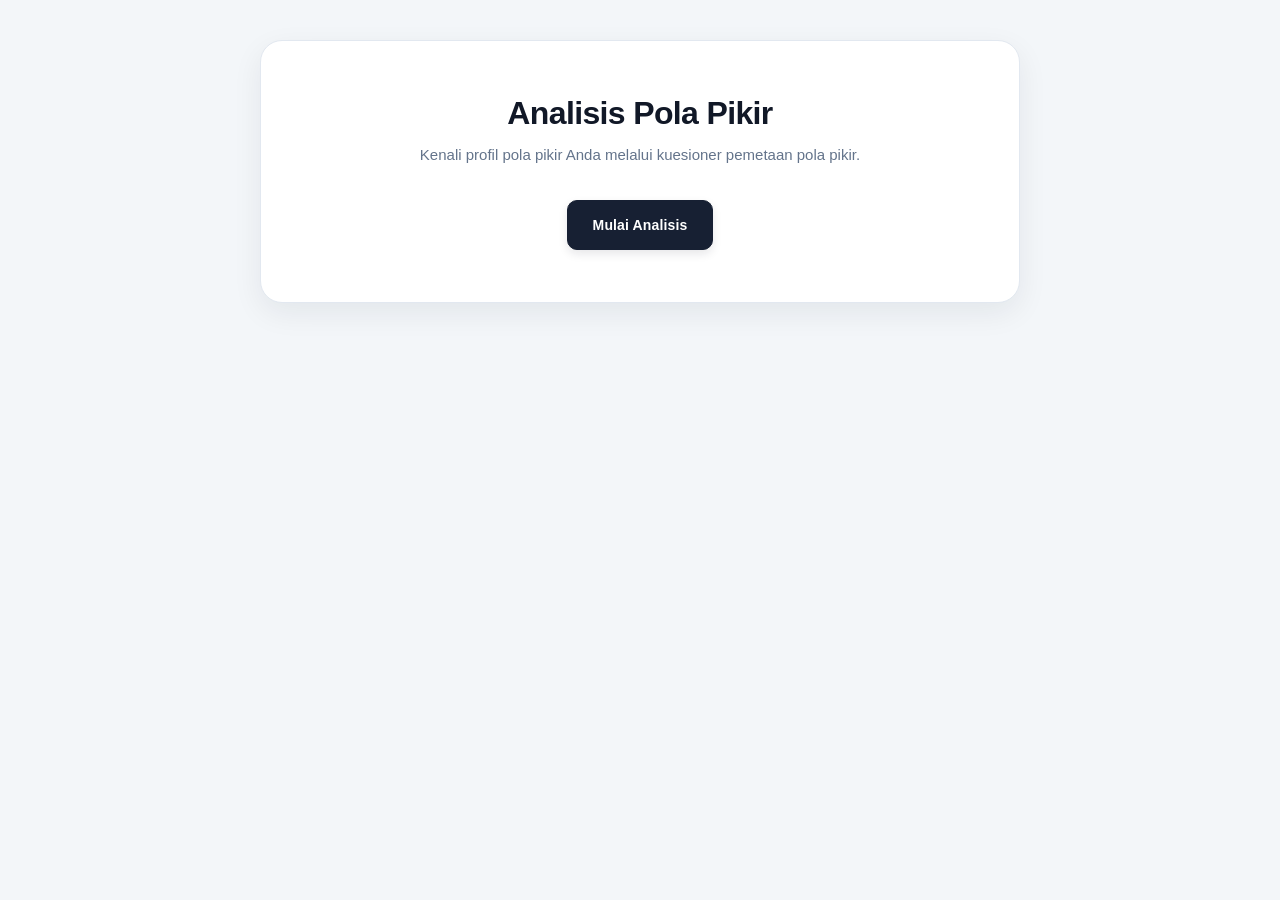
<file: index.html>
<!DOCTYPE html>
<html lang="id">

<head>

    <meta charset="UTF-8">

    <meta
        name="viewport"
        content="width=device-width, initial-scale=1.0"
    >

    <meta
        name="description"
        content="Kuesioner dan analisis profil pola pikir."
    >

    <meta
        name="theme-color"
        content="#f4f7fb"
    >

    <title>
        Analisis Pola Pikir
    </title>


    <!-- =====================================================
         CSS
    ====================================================== -->

    <link
        rel="stylesheet"
        href="style.css?v=4"
    >

</head>


<body>


<main class="container">


    <!-- =====================================================
         1. HALAMAN AWAL
    ====================================================== -->

    <section
        id="halamanAwal"
        class="page"
    >

        <div class="page-header">

            <h1>
                Analisis Pola Pikir
            </h1>

            <p>
                Kenali profil pola pikir Anda melalui
                kuesioner pemetaan pola pikir.
            </p>

        </div>


        <button
            id="mulaiBtn"
            type="button"
            class="primary-btn"
        >
            Mulai Analisis
        </button>

    </section>



    <!-- =====================================================
         2. DATA RESPONDEN
    ====================================================== -->

    <section
        id="formResponden"
        class="page hidden"
    >

        <div class="page-header">

            <h1>
                Data Responden
            </h1>

            <p>
                Silakan isi data diri sebelum memulai
                kuesioner.
            </p>

        </div>


        <form
            id="dataForm"
            novalidate
        >


            <!-- NAMA -->

            <div class="form-group">

                <label for="nama">
                    Nama Lengkap
                </label>

                <input
                    type="text"
                    id="nama"
                    name="nama"
                    placeholder="Masukkan nama lengkap"
                    autocomplete="name"
                    required
                >

            </div>



            <!-- UNIT KERJA -->

            <div class="form-group">

                <label for="unitKerja">
                    Unit Kerja
                </label>

                <input
                    type="text"
                    id="unitKerja"
                    name="unitKerja"
                    placeholder="Masukkan unit kerja"
                    required
                >

            </div>



            <!-- EMAIL -->

            <div class="form-group">

                <label for="email">
                    Email
                </label>

                <input
                    type="email"
                    id="email"
                    name="email"
                    placeholder="Masukkan alamat email"
                    autocomplete="email"
                    required
                >

            </div>



            <!-- BUTTON -->

            <button
                type="submit"
                class="primary-btn"
            >
                Lanjut ke Kuesioner
            </button>

        </form>

    </section>



    <!-- =====================================================
         3. KUESIONER
    ====================================================== -->

    <section
        id="halamanKuesioner"
        class="page hidden"
    >

        <div class="page-header">

            <h1>
                Kuesioner Pola Pikir
            </h1>

            <p>
                Bacalah setiap pernyataan dengan seksama.
                Pilih jawaban yang paling sesuai dengan
                pendapat Anda.
            </p>

        </div>


        <!-- =================================================
             DAFTAR SOAL
             
             Soal dibuat otomatis oleh script.js
        ================================================== -->

        <div
            id="daftarSoal"
            class="question-list"
        ></div>



        <!-- =================================================
             SUBMIT KUESIONER
        ================================================== -->

        <button
            id="submitKuesioner"
            type="button"
            class="primary-btn"
        >
            Lihat Hasil
        </button>

    </section>



    <!-- =====================================================
         4. HASIL ANALISIS
    ====================================================== -->

    <section
        id="halamanHasil"
        class="page hidden"
    >


        <!-- =================================================
             HEADER HASIL
        ================================================== -->

        <div
            class="page-header result-header"
        >

            <h1>
                Hasil Analisis
            </h1>

            <p>
                Berikut adalah hasil pemetaan profil
                pola pikir Anda.
            </p>

        </div>



        <!-- =================================================
             SAPAAN RESPONDEN
        ================================================== -->

        <div class="result-greeting">

            <p>

                Terima kasih,

                <strong id="namaHasil">
                    -
                </strong>.

            </p>

            <span>
                Hasil kuesioner Anda telah berhasil
                dianalisis.
            </span>

        </div>



        <!-- =================================================
             HASIL UTAMA
        ================================================== -->

        <div class="result-main-card">

            <div class="result-label">
                PROFIL POLA PIKIR
            </div>


            <div
                id="kategoriHasil"
                class="result-category"
            >
                -
            </div>


            <div class="result-total-label">
                Grand Total
            </div>


            <div
                id="totalHasil"
                class="result-total"
            >
                0
            </div>


            <div class="result-score-info">
                dari maksimum 60
            </div>

        </div>



        <!-- =================================================
             RINGKASAN HASIL
        ================================================== -->

        <div class="result-info-card">

            <h3>
                Ringkasan Hasil
            </h3>

            <p id="ringkasanHasil">
                -
            </p>

        </div>



        <!-- =================================================
             INTERPRETASI
        ================================================== -->

        <div class="result-info-card">

            <h3>
                Interpretasi
            </h3>

            <p id="deskripsiHasil">
                -
            </p>

        </div>



        <!-- =================================================
             RENTANG KATEGORI
        ================================================== -->

        <div class="result-info-card">

            <h3>
                Rentang Kategori
            </h3>


            <div class="kategori-list">


                <!-- F -->

                <div class="kategori-item">

                    <strong>
                        F
                    </strong>

                    <span>
                        0–20
                    </span>

                </div>



                <!-- FG -->

                <div class="kategori-item">

                    <strong>
                        FG
                    </strong>

                    <span>
                        21–33
                    </span>

                </div>



                <!-- GF -->

                <div class="kategori-item">

                    <strong>
                        GF
                    </strong>

                    <span>
                        34–44
                    </span>

                </div>



                <!-- G -->

                <div class="kategori-item">

                    <strong>
                        G
                    </strong>

                    <span>
                        45–60
                    </span>

                </div>

            </div>

        </div>



        <!-- =================================================
             CATATAN
        ================================================== -->

        <div class="result-note">

            <strong>
                Catatan
            </strong>

            <p>
                Hasil ini merupakan pemetaan berdasarkan
                jawaban yang diberikan pada kuesioner.
                Profil yang ditampilkan merupakan gambaran
                kecenderungan pola pikir berdasarkan skor
                yang diperoleh dan bukan merupakan diagnosis
                atau penilaian mutlak terhadap individu.
            </p>

        </div>



        <!-- =================================================
             SELESAI
        ================================================== -->

        <button
            id="selesaiBtn"
            type="button"
            class="primary-btn"
        >
            Selesai
        </button>

    </section>


</main>



<!-- =====================================================
     JAVASCRIPT
     
     v=4 digunakan untuk memaksa browser mengambil
     script.js terbaru dari GitHub Pages.
====================================================== -->

<script
    src="script.js?v=4"
    defer
></script>


</body>

</html>
</file>
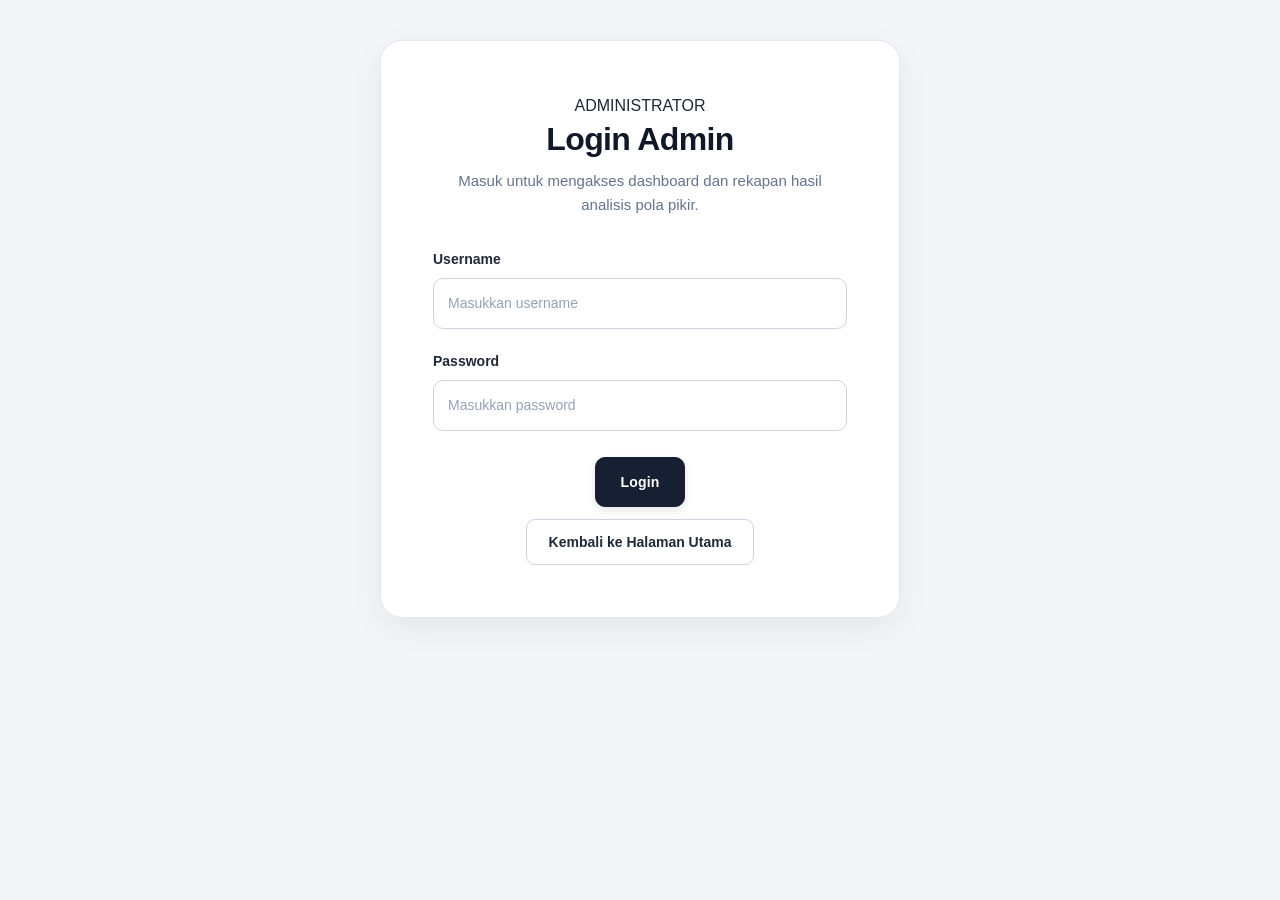
<file: admin.html>
<!DOCTYPE html>
<html lang="id">

<head>

    <!-- =====================================================
         META
    ====================================================== -->

    <meta charset="UTF-8">

    <meta
        name="viewport"
        content="width=device-width, initial-scale=1.0"
    >

    <meta
        name="description"
        content="Login administrator Analisis Pola Pikir."
    >

    <meta
        name="theme-color"
        content="#0f172a"
    >


    <!-- =====================================================
         TITLE
    ====================================================== -->

    <title>
        Login Admin - Analisis Pola Pikir
    </title>


    <!-- =====================================================
         CSS
    ====================================================== -->

    <link
        rel="stylesheet"
        href="style.css"
    >

</head>


<body>


<main class="container admin-container">


    <!-- =====================================================
         LOGIN PAGE
    ===================================================== -->

    <section class="page admin-login-page">


        <!-- =================================================
             HEADER
        ================================================== -->

        <div class="page-header">

            <span class="admin-label">
                ADMINISTRATOR
            </span>

            <h1>
                Login Admin
            </h1>

            <p>
                Masuk untuk mengakses dashboard dan
                rekapan hasil analisis pola pikir.
            </p>

        </div>



        <!-- =================================================
             FORM LOGIN
        ================================================== -->

        <form
            id="loginForm"
            autocomplete="on"
        >


            <!-- USERNAME -->

            <div class="form-group">

                <label for="username">
                    Username
                </label>

                <input
                    type="text"
                    id="username"
                    name="username"
                    placeholder="Masukkan username"
                    autocomplete="username"
                    required
                >

            </div>



            <!-- PASSWORD -->

            <div class="form-group">

                <label for="password">
                    Password
                </label>

                <input
                    type="password"
                    id="password"
                    name="password"
                    placeholder="Masukkan password"
                    autocomplete="current-password"
                    required
                >

            </div>



            <!-- =================================================
                 PESAN ERROR
            ================================================== -->

            <p
                id="loginError"
                class="login-error hidden"
                role="alert"
                aria-live="polite"
            >
                Username atau password salah.
            </p>



            <!-- =================================================
                 LOGIN BUTTON
            ================================================== -->

            <button
                type="submit"
                class="primary-btn"
            >
                Login
            </button>


        </form>



        <!-- =================================================
             KEMBALI
        ================================================== -->

        <button
            id="kembaliBtn"
            type="button"
            class="secondary-btn"
        >
            Kembali ke Halaman Utama
        </button>


    </section>


</main>



<!-- =====================================================
     JAVASCRIPT
====================================================== -->

<script
    src="admin.js"
></script>


</body>

</html>
</file>
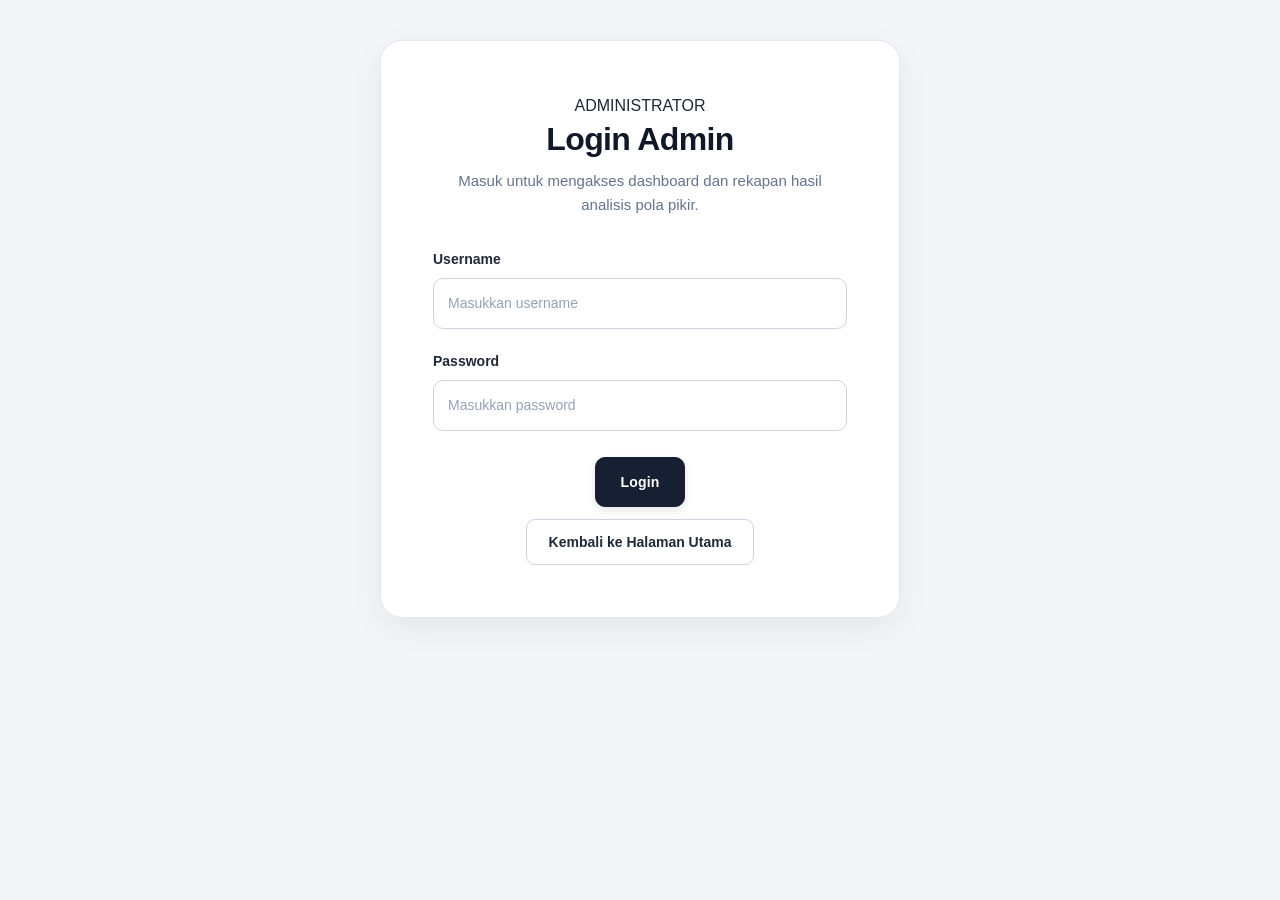
<file: rekapan.html>
<!DOCTYPE html>
<html lang="id">

<head>

    <meta charset="UTF-8">

    <meta
        name="viewport"
        content="width=device-width, initial-scale=1.0"
    >

    <meta
        name="description"
        content="Dashboard admin untuk melihat dan mengelola rekapan hasil analisis pola pikir."
    >

    <meta
        name="robots"
        content="noindex, nofollow"
    >

    <title>
        Rekapan Hasil Analisis
    </title>


    <link
        rel="stylesheet"
        href="style.css?v=3"
    >

</head>


<body>


<main class="rekapan-container">


    <!-- =====================================================
         HEADER DASHBOARD
    ====================================================== -->

    <header class="rekapan-header">

        <div class="page-header">

            <span class="admin-badge">
                ADMIN DASHBOARD
            </span>

            <h1>
                Rekapan Hasil Analisis
            </h1>

            <p>
                Kelola dan pantau hasil analisis pola pikir
                seluruh responden.
            </p>

        </div>

    </header>



    <!-- =====================================================
         STATUS KONEKSI API
    ====================================================== -->

    <section
        id="statusData"
        class="status-data"
        aria-live="polite"
    >

        <span
            id="statusIndicator"
            class="status-indicator"
        ></span>

        <span id="statusText">
            Menghubungkan ke server...
        </span>

    </section>



    <!-- =====================================================
         TOTAL RESPONDEN
    ====================================================== -->

    <section class="total-responden-card">

        <div class="total-info">

            <span class="card-label">
                Total Responden
            </span>

            <h2 id="jumlahResponden">
                0
            </h2>

            <p>
                Jumlah seluruh responden yang
                telah mengisi kuesioner.
            </p>

        </div>


        <div class="total-icon">
            👥
        </div>

    </section>



    <!-- =====================================================
         RINGKASAN PROFIL
    ====================================================== -->

    <section class="ringkasan-section">

        <div class="section-heading">

            <div>

                <h2>
                    Ringkasan Profil
                </h2>

                <p>
                    Distribusi responden berdasarkan
                    profil pola pikir.
                </p>

            </div>

        </div>


        <div class="profil-grid">


            <!-- F -->

            <article class="profil-summary-card">

                <span class="profil-code">
                    F
                </span>

                <div>

                    <strong id="jumlahF">
                        0
                    </strong>

                    <small>
                        responden
                    </small>

                </div>

                <p>
                    Fixed Mindset
                </p>

            </article>



            <!-- FG -->

            <article class="profil-summary-card">

                <span class="profil-code">
                    FG
                </span>

                <div>

                    <strong id="jumlahFG">
                        0
                    </strong>

                    <small>
                        responden
                    </small>

                </div>

                <p>
                    Fixed-Growth Mindset
                </p>

            </article>



            <!-- GF -->

            <article class="profil-summary-card">

                <span class="profil-code">
                    GF
                </span>

                <div>

                    <strong id="jumlahGF">
                        0
                    </strong>

                    <small>
                        responden
                    </small>

                </div>

                <p>
                    Growth-Fixed Mindset
                </p>

            </article>



            <!-- G -->

            <article class="profil-summary-card">

                <span class="profil-code">
                    G
                </span>

                <div>

                    <strong id="jumlahG">
                        0
                    </strong>

                    <small>
                        responden
                    </small>

                </div>

                <p>
                    Growth Mindset
                </p>

            </article>


        </div>

    </section>



    <!-- =====================================================
         DISTRIBUSI PROFIL
    ====================================================== -->

    <section class="diagram-section">

        <div class="section-heading">

            <h2>
                Distribusi Profil Pola Pikir
            </h2>

            <p>
                Persentase responden berdasarkan
                hasil pemetaan profil.
            </p>

        </div>


        <div class="diagram-container">


            <!-- DONUT CHART -->

            <div class="donut-wrapper">

                <div
                    id="pieChart"
                    class="pie-chart"
                    aria-label="Diagram distribusi profil"
                >

                    <div class="pie-center">

                        <strong id="pieTotal">
                            0
                        </strong>

                        <span>
                            Responden
                        </span>

                    </div>

                </div>

            </div>



            <!-- LEGEND -->

            <div class="diagram-legend">


                <div class="legend-item">

                    <span
                        class="legend-color legend-f"
                    ></span>

                    <div>

                        <strong>
                            F
                        </strong>

                        <p id="detailF">
                            0 responden · 0.0%
                        </p>

                    </div>

                </div>



                <div class="legend-item">

                    <span
                        class="legend-color legend-fg"
                    ></span>

                    <div>

                        <strong>
                            FG
                        </strong>

                        <p id="detailFG">
                            0 responden · 0.0%
                        </p>

                    </div>

                </div>



                <div class="legend-item">

                    <span
                        class="legend-color legend-gf"
                    ></span>

                    <div>

                        <strong>
                            GF
                        </strong>

                        <p id="detailGF">
                            0 responden · 0.0%
                        </p>

                    </div>

                </div>



                <div class="legend-item">

                    <span
                        class="legend-color legend-g"
                    ></span>

                    <div>

                        <strong>
                            G
                        </strong>

                        <p id="detailG">
                            0 responden · 0.0%
                        </p>

                    </div>

                </div>


            </div>

        </div>

    </section>



    <!-- =====================================================
         INTERPRETASI PROFIL
    ====================================================== -->

    <section class="interpretasi-section">

        <div class="section-heading">

            <h2>
                Interpretasi Profil
            </h2>

            <p>
                Gambaran umum karakteristik
                masing-masing kategori.
            </p>

        </div>


        <div class="interpretasi-grid">


            <!-- F -->

            <article class="interpretasi-card">

                <span class="interpretasi-badge">
                    F
                </span>

                <h3>
                    Fixed Mindset
                </h3>

                <p>
                    Cenderung melihat kemampuan sebagai
                    sesuatu yang relatif tetap. Tantangan
                    atau kegagalan dapat lebih mudah
                    dipandang sebagai cerminan
                    keterbatasan kemampuan.
                </p>

            </article>



            <!-- FG -->

            <article class="interpretasi-card">

                <span class="interpretasi-badge">
                    FG
                </span>

                <h3>
                    Fixed-Growth Mindset
                </h3>

                <p>
                    Menunjukkan perpaduan kecenderungan
                    pola pikir tetap dan bertumbuh. Pada
                    situasi tertentu dapat melihat
                    kemampuan sebagai sesuatu yang dapat
                    berkembang, namun pada situasi lain
                    masih terdapat kecenderungan melihat
                    kemampuan sebagai sesuatu yang relatif
                    tetap.
                </p>

            </article>



            <!-- GF -->

            <article class="interpretasi-card">

                <span class="interpretasi-badge">
                    GF
                </span>

                <h3>
                    Growth-Fixed Mindset
                </h3>

                <p>
                    Menunjukkan kecenderungan pola pikir
                    bertumbuh yang cukup kuat, tetapi masih
                    terdapat beberapa aspek pola pikir tetap.
                    Individu dapat terbuka terhadap proses
                    belajar dan pengembangan diri.
                </p>

            </article>



            <!-- G -->

            <article class="interpretasi-card">

                <span class="interpretasi-badge">
                    G
                </span>

                <h3>
                    Growth Mindset
                </h3>

                <p>
                    Cenderung melihat kemampuan sebagai
                    sesuatu yang dapat dikembangkan melalui
                    proses belajar, usaha, pengalaman,
                    strategi, dan keterbukaan terhadap
                    umpan balik.
                </p>

            </article>


        </div>

    </section>



    <!-- =====================================================
         FILTER RESPONDEN
    ====================================================== -->

    <section class="filter-section">

        <div class="filter-group">

            <label for="filterUnitKerja">
                Unit Kerja
            </label>

            <select id="filterUnitKerja">

                <option value="semua">
                    Semua Unit Kerja
                </option>

            </select>

        </div>



        <div class="filter-group">

            <label for="cariResponden">
                Cari Responden
            </label>

            <input
                type="search"
                id="cariResponden"
                placeholder="Cari nama atau email..."
                autocomplete="off"
            >

        </div>

    </section>



    <!-- =====================================================
         DATA RESPONDEN
    ====================================================== -->

    <section class="data-section">


        <!-- =================================================
             HEADER DATA + ACTION
        ================================================== -->

        <div class="data-header">

            <div class="data-header-info">

                <h2>
                    Data Responden
                </h2>

                <p>
                    Daftar hasil analisis
                    masing-masing responden.
                </p>

            </div>


            <div class="data-header-actions">

                <button
                    id="refreshBtn"
                    type="button"
                    class="secondary-btn"
                >
                    ↻ Refresh
                </button>


                <button
                    id="exportBtn"
                    type="button"
                    class="primary-btn"
                >
                    Export Data
                </button>

            </div>

        </div>



        <!-- =================================================
             LOADING
        ================================================== -->

        <div
            id="loadingData"
            class="loading-data"
        >

            <div class="loading-spinner"></div>

            <p>
                Memuat data responden...
            </p>

        </div>



        <!-- =================================================
             TABLE
        ================================================== -->

        <div class="table-wrapper">

            <table>

                <thead>

                    <tr>

                        <th>
                            No
                        </th>

                        <th>
                            Nama
                        </th>

                        <th>
                            Unit Kerja
                        </th>

                        <th>
                            Email
                        </th>

                        <th>
                            Grand Total
                        </th>

                        <th>
                            Profil
                        </th>

                        <th>
                            Tanggal
                        </th>

                        <th>
                            Aksi
                        </th>

                    </tr>

                </thead>


                <tbody id="tabelRekapan">

                    <!--
                        Data responden dibuat
                        secara otomatis oleh rekapan.js
                    -->

                </tbody>

            </table>

        </div>



        <!-- =================================================
             EMPTY STATE
        ================================================== -->

        <div
            id="tidakAdaData"
            class="tidak-ada-data hidden"
        >

            <div class="empty-icon">
                📋
            </div>

            <h3>
                Belum Ada Data
            </h3>

            <p>
                Belum ada responden yang
                mengisi kuesioner.
            </p>

        </div>


    </section>



    <!-- =====================================================
         ADMIN ACTION
    ====================================================== -->

    <div class="admin-actions">

        <button
            id="kembaliBtn"
            type="button"
            class="kembali-btn"
        >
            Kembali ke Halaman Utama
        </button>


        <button
            id="logoutBtn"
            type="button"
            class="logout-btn"
        >
            Logout Admin
        </button>

    </div>


</main>



<!-- =====================================================
     MODAL DETAIL RESPONDEN
====================================================== -->

<div
    id="modalDetail"
    class="modal-detail hidden"
    role="dialog"
    aria-modal="true"
    aria-labelledby="modalDetailTitle"
>


    <!-- OVERLAY -->

    <div
        class="modal-overlay"
        id="modalOverlay"
    ></div>



    <!-- CONTENT -->

    <div class="modal-content">


        <!-- =================================================
             HEADER MODAL
        ================================================== -->

        <div class="modal-header">

            <div>

                <span class="modal-label">
                    DETAIL RESPONDEN
                </span>

                <h2 id="modalDetailTitle">
                    Detail Hasil Responden
                </h2>

                <p>
                    Informasi identitas, hasil analisis,
                    interpretasi, dan jawaban kuesioner.
                </p>

            </div>


            <button
                id="tutupModalBtn"
                type="button"
                class="tutup-modal"
                aria-label="Tutup detail"
            >
                ×
            </button>

        </div>



        <!-- =================================================
             IDENTITAS
        ================================================== -->

        <section class="detail-identitas">


            <div class="detail-item">

                <span>
                    Nama
                </span>

                <strong id="detailNama">
                    -
                </strong>

            </div>



            <div class="detail-item">

                <span>
                    Unit Kerja
                </span>

                <strong id="detailUnitKerja">
                    -
                </strong>

            </div>



            <div class="detail-item">

                <span>
                    Email
                </span>

                <strong id="detailEmail">
                    -
                </strong>

            </div>



            <div class="detail-item">

                <span>
                    Profil
                </span>

                <strong id="detailKategori">
                    -
                </strong>

            </div>



            <div class="detail-item">

                <span>
                    Grand Total
                </span>

                <strong id="detailTotal">
                    -
                </strong>

            </div>



            <div class="detail-item">

                <span>
                    Tanggal
                </span>

                <strong id="detailTanggal">
                    -
                </strong>

            </div>


        </section>



        <!-- =================================================
             INTERPRETASI
        ================================================== -->

        <section
            id="detailInterpretasi"
            class="detail-interpretasi"
        >

            <!--
                Isi interpretasi dibuat
                otomatis oleh rekapan.js
            -->

        </section>



        <!-- =================================================
             DETAIL JAWABAN
        ================================================== -->

        <section class="detail-jawaban-section">

            <div class="detail-section-heading">

                <h3>
                    Detail Jawaban
                </h3>

                <p>
                    Jawaban responden pada setiap
                    pernyataan kuesioner.
                </p>

            </div>


            <div id="detailJawaban">

                <!--
                    Jawaban dibuat
                    otomatis oleh rekapan.js
                -->

            </div>

        </section>



        <!-- =================================================
             TUTUP MODAL
        ================================================== -->

        <button
            id="tutupModalBtnBottom"
            type="button"
            class="tutup-modal-bottom"
        >
            Tutup
        </button>


    </div>

</div>



<!-- =====================================================
     JAVASCRIPT
====================================================== -->

<script
    src="rekapan.js?v=3"
    defer
></script>


</body>

</html>
</file>
<file: style.css>
/* =========================================================
   ANALISIS POLA PIKIR
   STYLE.CSS — FINAL PROFESSIONAL
========================================================= */


/* =========================================================
   1. RESET & VARIABLES
========================================================= */

* {
    margin: 0;
    padding: 0;
    box-sizing: border-box;
}


:root {

    --bg:
        #f3f6f9;

    --surface:
        #f8fafc;

    --white:
        #ffffff;

    --primary:
        #172033;

    --primary-hover:
        #0f172a;

    --accent:
        #315f9f;

    --accent-soft:
        #eef4fb;

    --text:
        #1f2937;

    --text-dark:
        #111827;

    --text-muted:
        #64748b;

    --text-light:
        #94a3b8;

    --border:
        #e2e8f0;

    --border-dark:
        #cbd5e1;

    --success:
        #356d58;

    --danger:
        #a33a3a;

    --radius-sm:
        8px;

    --radius-md:
        12px;

    --radius-lg:
        16px;

    --radius-xl:
        22px;

    --shadow-sm:
        0 2px 8px rgba(15, 23, 42, 0.04);

    --shadow:
        0 10px 30px rgba(15, 23, 42, 0.07);

    --shadow-lg:
        0 20px 50px rgba(15, 23, 42, 0.13);

}


/* =========================================================
   2. GLOBAL
========================================================= */

html {
    scroll-behavior: smooth;
}


body {

    min-height: 100vh;

    padding:
        40px 20px;

    background:
        var(--bg);

    color:
        var(--text);

    font-family:
        Inter,
        "Segoe UI",
        Arial,
        Helvetica,
        sans-serif;

    line-height:
        1.6;

}


h1,
h2,
h3 {

    color:
        var(--text-dark);

    letter-spacing:
        -0.02em;

}


h1 {

    font-size:
        32px;

    line-height:
        1.25;

    margin-bottom:
        12px;

}


h2 {

    font-size:
        21px;

    line-height:
        1.35;

}


h3 {

    font-size:
        17px;

    line-height:
        1.4;

}


p {

    color:
        var(--text-muted);

    line-height:
        1.65;

}


button,
input,
select {

    font:
        inherit;

}


button {

    cursor:
        pointer;

}


.hidden {

    display:
        none !important;

}


/* =========================================================
   3. FOCUS
========================================================= */

button:focus-visible,
input:focus-visible,
select:focus-visible {

    outline:
        3px solid rgba(49, 95, 159, 0.18);

    outline-offset:
        2px;

}


/* =========================================================
   4. RESPONDEN CONTAINER
========================================================= */

.container {

    width:
        100%;

    max-width:
        760px;

    margin:
        0 auto;

    padding:
        52px;

    background:
        var(--white);

    border:
        1px solid var(--border);

    border-radius:
        var(--radius-xl);

    box-shadow:
        var(--shadow);

}


/* =========================================================
   5. PAGE HEADER
========================================================= */

.page-header {

    margin-bottom:
        32px;

    text-align:
        center;

}


.page-header h1 {

    margin-bottom:
        10px;

}


.page-header p {

    max-width:
        560px;

    margin:
        0 auto;

    font-size:
        15px;

}


/* =========================================================
   6. PRIMARY BUTTON
========================================================= */

.primary-btn {

    display:
        block;

    margin:
        26px auto 0;

    padding:
        13px 25px;

    border:
        1px solid var(--primary);

    border-radius:
        10px;

    background:
        var(--primary);

    color:
        var(--white);

    font-size:
        14px;

    font-weight:
        600;

    letter-spacing:
        0.01em;

    box-shadow:
        0 4px 10px rgba(15, 23, 42, 0.10);

    transition:
        background 0.2s ease,
        transform 0.2s ease,
        box-shadow 0.2s ease;

}


.primary-btn:hover {

    background:
        var(--primary-hover);

    transform:
        translateY(-1px);

    box-shadow:
        0 7px 16px rgba(15, 23, 42, 0.14);

}


.primary-btn:active {

    transform:
        translateY(0);

}


/* =========================================================
   7. FORM
========================================================= */

.form-group {

    margin-bottom:
        21px;

    text-align:
        left;

}


.form-group label {

    display:
        block;

    margin-bottom:
        8px;

    color:
        var(--text);

    font-size:
        14px;

    font-weight:
        600;

}


.form-group input {

    width:
        100%;

    padding:
        13px 14px;

    border:
        1px solid var(--border-dark);

    border-radius:
        10px;

    background:
        var(--white);

    color:
        var(--text);

    font-size:
        14px;

    transition:
        border-color 0.2s ease,
        box-shadow 0.2s ease;

}


.form-group input::placeholder {

    color:
        var(--text-light);

}


.form-group input:focus {

    outline:
        none;

    border-color:
        var(--accent);

    box-shadow:
        0 0 0 3px rgba(49, 95, 159, 0.10);

}


/* =========================================================
   8. KUESIONER
========================================================= */

#daftarSoal {

    width:
        100%;

}


.soal-card {

    margin-bottom:
        18px;

    padding:
        24px;

    background:
        var(--surface);

    border:
        1px solid var(--border);

    border-radius:
        var(--radius-md);

    text-align:
        left;

    transition:
        border-color 0.2s ease,
        box-shadow 0.2s ease;

}


.soal-card:hover {

    border-color:
        #d5deea;

    box-shadow:
        var(--shadow-sm);

}


.nomor-soal {

    display:
        inline-flex;

    align-items:
        center;

    min-height:
        26px;

    margin-bottom:
        12px;

    padding:
        4px 10px;

    border-radius:
        7px;

    background:
        var(--accent-soft);

    color:
        var(--accent);

    font-size:
        12px;

    font-weight:
        700;

}


.teks-soal {

    margin-bottom:
        19px;

    color:
        var(--text);

    font-size:
        15px;

    line-height:
        1.7;

}


.pilihan {

    display:
        grid;

    gap:
        9px;

}


.pilihan-item {

    display:
        flex;

    align-items:
        center;

    width:
        100%;

    gap:
        11px;

    padding:
        12px 14px;

    background:
        var(--white);

    border:
        1px solid var(--border);

    border-radius:
        9px;

    color:
        var(--text);

    font-size:
        14px;

    cursor:
        pointer;

    transition:
        background 0.2s ease,
        border-color 0.2s ease,
        transform 0.15s ease;

}


.pilihan-item:hover {

    background:
        #f8fbff;

    border-color:
        #bfcde0;

}


.pilihan-item:has(input:checked) {

    background:
        var(--accent-soft);

    border-color:
        var(--accent);

}


.pilihan-item input {

    width:
        16px;

    height:
        16px;

    margin:
        0;

    accent-color:
        var(--accent);

    cursor:
        pointer;

}


.pilihan-item span {

    line-height:
        1.45;

}


#submitKuesioner {

    margin-top:
        28px;

}


/* =========================================================
   9. HASIL RESPONDEN
========================================================= */

.result-header {

    margin-bottom:
        25px;

}


.result-greeting {

    margin-bottom:
        20px;

    padding:
        17px 20px;

    background:
        var(--surface);

    border:
        1px solid var(--border);

    border-radius:
        var(--radius-md);

    text-align:
        left;

}


.result-greeting p {

    margin-bottom:
        3px;

    color:
        var(--text);

}


.result-greeting strong {

    color:
        var(--accent);

}


.result-greeting span {

    color:
        var(--text-muted);

    font-size:
        13px;

}


/* =========================================================
   10. HASIL UTAMA
========================================================= */

.result-main-card {

    padding:
        40px 25px;

    background:
        linear-gradient(
            145deg,
            #f8fafc,
            #eef3f8
        );

    border:
        1px solid var(--border);

    border-radius:
        var(--radius-lg);

    text-align:
        center;

}


.result-label {

    margin-bottom:
        15px;

    color:
        var(--text-muted);

    font-size:
        12px;

    font-weight:
        700;

    letter-spacing:
        1.8px;

}


.result-category {

    margin-bottom:
        18px;

    color:
        var(--primary);

    font-size:
        50px;

    font-weight:
        800;

    line-height:
        1.05;

}


.result-total-label {

    color:
        var(--text-muted);

    font-size:
        13px;

}


.result-total {

    color:
        var(--text-dark);

    font-size:
        34px;

    font-weight:
        750;

}


.result-score-info {

    margin-top:
        2px;

    color:
        var(--text-light);

    font-size:
        12px;

}


/* =========================================================
   11. RESULT INFO
========================================================= */

.result-info-card {

    margin-top:
        20px;

    padding:
        22px;

    background:
        var(--white);

    border:
        1px solid var(--border);

    border-radius:
        var(--radius-md);

    text-align:
        left;

}


.result-info-card h3 {

    margin-bottom:
        9px;

}


.result-info-card p {

    margin-bottom:
        0;

    font-size:
        14px;

}


/* =========================================================
   12. CATEGORY LIST
========================================================= */

.kategori-list {

    display:
        grid;

    grid-template-columns:
        repeat(4, 1fr);

    gap:
        10px;

    margin-top:
        16px;

}


.kategori-item {

    display:
        flex;

    flex-direction:
        column;

    align-items:
        center;

    justify-content:
        center;

    padding:
        12px;

    background:
        var(--surface);

    border:
        1px solid var(--border);

    border-radius:
        9px;

}


.kategori-item strong {

    color:
        var(--accent);

    font-size:
        15px;

}


.kategori-item span {

    margin-top:
        2px;

    color:
        var(--text-muted);

    font-size:
        12px;

}


/* =========================================================
   13. RESULT NOTE
========================================================= */

.result-note {

    margin-top:
        20px;

    padding:
        17px 20px;

    background:
        #f8fafc;

    border:
        1px solid var(--border);

    border-left:
        3px solid var(--accent);

    border-radius:
        var(--radius-md);

    text-align:
        left;

}


.result-note strong {

    display:
        block;

    margin-bottom:
        6px;

    color:
        var(--text);

    font-size:
        14px;

}


.result-note p {

    margin:
        0;

    color:
        var(--text-muted);

    font-size:
        13px;

}


#selesaiBtn {

    margin-top:
        26px;

}


/* =========================================================
   14. REKAPAN CONTAINER
========================================================= */

.rekapan-container {

    width:
        100%;

    max-width:
        1200px;

    margin:
        0 auto;

    padding:
        48px;

    background:
        var(--white);

    border:
        1px solid var(--border);

    border-radius:
        var(--radius-xl);

    box-shadow:
        var(--shadow);

}


.rekapan-header {

    margin-bottom:
        30px;

}


.rekapan-header h1 {

    margin-bottom:
        7px;

}


.rekapan-header p {

    margin-bottom:
        0;

}


/* =========================================================
   15. TOTAL RESPONDEN
========================================================= */

.total-responden-card {

    display:
        flex;

    align-items:
        center;

    justify-content:
        space-between;

    margin-bottom:
        54px;

    padding:
        24px 28px;

    background:
        linear-gradient(
            135deg,
            #f8fafc,
            #eef3f8
        );

    border:
        1px solid var(--border);

    border-radius:
        var(--radius-md);

}


.total-responden-card span {

    display:
        block;

    color:
        var(--text);

    font-size:
        14px;

    font-weight:
        600;

}


.total-responden-card p {

    margin-top:
        3px;

    margin-bottom:
        0;

    color:
        var(--text-light);

    font-size:
        12px;

}


.total-responden-card strong {

    color:
        var(--primary);

    font-size:
        34px;

    font-weight:
        800;

}


/* =========================================================
   16. SECTION HEADING
========================================================= */

.section-heading {

    margin-bottom:
        24px;

}


.section-heading h2 {

    margin-bottom:
        6px;

}


.section-heading p {

    margin-bottom:
        0;

    color:
        var(--text-muted);

    font-size:
        13px;

}


/* =========================================================
   17. RINGKASAN PROFIL
========================================================= */

.ringkasan-section {

    margin-bottom:
        64px;

}


.profil-grid {

    display:
        grid;

    grid-template-columns:
        repeat(4, 1fr);

    gap:
        15px;

}


.profil-summary-card {

    position:
        relative;

    padding:
        22px 18px;

    background:
        var(--white);

    border:
        1px solid var(--border);

    border-radius:
        var(--radius-md);

    text-align:
        center;

    box-shadow:
        var(--shadow-sm);

    transition:
        transform 0.2s ease,
        box-shadow 0.2s ease;

}


.profil-summary-card:hover {

    transform:
        translateY(-2px);

    box-shadow:
        var(--shadow);

}


.profil-summary-card span {

    display:
        block;

    margin-bottom:
        6px;

    color:
        var(--accent);

    font-size:
        14px;

    font-weight:
        700;

}


.profil-summary-card strong {

    display:
        block;

    margin-bottom:
        3px;

    color:
        var(--text-dark);

    font-size:
        30px;

    line-height:
        1.2;

}


.profil-summary-card small {

    color:
        var(--text-light);

    font-size:
        12px;

}


/* =========================================================
   18. DIAGRAM SECTION
========================================================= */

.diagram-section {

    margin-bottom:
        64px;

    padding:
        34px;

    background:
        var(--white);

    border:
        1px solid var(--border);

    border-radius:
        var(--radius-lg);

    box-shadow:
        var(--shadow-sm);

}


.diagram-container {

    display:
        flex;

    flex-direction:
        column;

    align-items:
        center;

    justify-content:
        center;

    width:
        100%;

    gap:
        30px;

}


/* =========================================================
   19. DONUT CHART
========================================================= */

.donut-wrapper {

    display:
        flex;

    align-items:
        center;

    justify-content:
        center;

    width:
        100%;

}


.pie-chart {

    position:
        relative;

    display:
        flex;

    align-items:
        center;

    justify-content:
        center;

    width:
        280px;

    height:
        280px;

    flex-shrink:
        0;

    border-radius:
        50%;

    background:
        conic-gradient(
            #315f9f 0deg,
            #315f9f 90deg,
            #5f7fa8 90deg,
            #5f7fa8 180deg,
            #8fa5bd 180deg,
            #8fa5bd 270deg,
            #1e293b 270deg,
            #1e293b 360deg
        );

    box-shadow:
        0 10px 25px rgba(15, 23, 42, 0.12);

}


.pie-chart::before {

    content:
        "";

    position:
        absolute;

    width:
        146px;

    height:
        146px;

    border-radius:
        50%;

    background:
        var(--white);

}


.pie-center {

    position:
        absolute;

    z-index:
        2;

    top:
        50%;

    left:
        50%;

    transform:
        translate(-50%, -50%);

    display:
        flex;

    flex-direction:
        column;

    align-items:
        center;

    justify-content:
        center;

    width:
        120px;

    height:
        120px;

    text-align:
        center;

}


.pie-center strong {

    color:
        var(--text-dark);

    font-size:
        32px;

    line-height:
        1;

}


.pie-center span {

    margin-top:
        7px;

    color:
        var(--text-light);

    font-size:
        12px;

}


/* =========================================================
   20. LEGEND
========================================================= */

.diagram-legend {

    display:
        grid;

    grid-template-columns:
        repeat(4, minmax(130px, 1fr));

    width:
        100%;

    max-width:
        760px;

    gap:
        12px;

}


.legend-item {

    display:
        flex;

    align-items:
        center;

    gap:
        10px;

    min-height:
        60px;

    padding:
        12px 14px;

    background:
        var(--surface);

    border:
        1px solid var(--border);

    border-radius:
        10px;

}


.legend-color {

    width:
        11px;

    height:
        11px;

    flex-shrink:
        0;

    border-radius:
        3px;

}


.legend-item strong {

    display:
        block;

    margin-bottom:
        1px;

    color:
        var(--text);

    font-size:
        13px;

}


.legend-item p {

    margin:
        0;

    color:
        var(--text-muted);

    font-size:
        11px;

}


.legend-f {
    background:
        #315f9f;
}


.legend-fg {
    background:
        #5f7fa8;
}


.legend-gf {
    background:
        #8fa5bd;
}


.legend-g {
    background:
        #1e293b;
}


/* =========================================================
   21. INTERPRETASI
========================================================= */

.interpretasi-section {

    margin-bottom:
        64px;

}


.interpretasi-grid {

    display:
        grid;

    grid-template-columns:
        repeat(2, 1fr);

    gap:
        16px;

}


.interpretasi-card {

    padding:
        23px;

    background:
        var(--white);

    border:
        1px solid var(--border);

    border-radius:
        var(--radius-md);

    text-align:
        left;

    transition:
        box-shadow 0.2s ease,
        transform 0.2s ease;

}


.interpretasi-card:hover {

    transform:
        translateY(-2px);

    box-shadow:
        var(--shadow-sm);

}


.interpretasi-badge {

    display:
        inline-flex;

    align-items:
        center;

    justify-content:
        center;

    width:
        38px;

    height:
        38px;

    margin-bottom:
        13px;

    border-radius:
        9px;

    background:
        var(--primary);

    color:
        var(--white);

    font-size:
        13px;

    font-weight:
        700;

}


.interpretasi-card h3 {

    margin-bottom:
        8px;

}


.interpretasi-card p {

    margin:
        0;

    font-size:
        13px;

}


/* =========================================================
   22. FILTER
========================================================= */

.filter-section {

    display:
        grid;

    grid-template-columns:
        repeat(2, 1fr);

    gap:
        18px;

    margin-bottom:
        46px;

    padding:
        23px;

    background:
        var(--surface);

    border:
        1px solid var(--border);

    border-radius:
        var(--radius-md);

}


.filter-group {

    text-align:
        left;

}


.filter-group label {

    display:
        block;

    margin-bottom:
        7px;

    color:
        var(--text);

    font-size:
        13px;

    font-weight:
        600;

}


.filter-group input,
.filter-group select {

    width:
        100%;

    padding:
        12px 13px;

    border:
        1px solid var(--border-dark);

    border-radius:
        9px;

    background:
        var(--white);

    color:
        var(--text);

    font-size:
        13px;

}


.filter-group input:focus,
.filter-group select:focus {

    outline:
        none;

    border-color:
        var(--accent);

    box-shadow:
        0 0 0 3px rgba(49, 95, 159, 0.08);

}


/* =========================================================
   23. DATA HEADER
========================================================= */

.data-section {

    margin-bottom:
        30px;

}


.data-header {

    display:
        flex;

    align-items:
        flex-end;

    justify-content:
        space-between;

    gap:
        20px;

    margin-bottom:
        18px;

}


.data-header h2 {

    margin-bottom:
        4px;

}


.data-header p {

    margin:
        0;

    font-size:
        13px;

}


#exportBtn {

    flex-shrink:
        0;

    padding:
        10px 17px;

    border:
        1px solid var(--primary);

    border-radius:
        9px;

    background:
        var(--primary);

    color:
        var(--white);

    font-size:
        13px;

    font-weight:
        600;

    transition:
        background 0.2s ease,
        transform 0.2s ease;

}


#exportBtn:hover {

    background:
        var(--primary-hover);

    transform:
        translateY(-1px);

}


/* =========================================================
   24. TABLE
========================================================= */

.table-wrapper {

    width:
        100%;

    overflow-x:
        auto;

    border:
        1px solid var(--border);

    border-radius:
        var(--radius-md);

}


table {

    width:
        100%;

    min-width:
        900px;

    border-collapse:
        collapse;

}


thead {

    background:
        #f8fafc;

}


th {

    padding:
        14px 15px;

    border-bottom:
        1px solid var(--border);

    color:
        var(--text-muted);

    font-size:
        12px;

    font-weight:
        700;

    text-align:
        left;

    white-space:
        nowrap;

}


td {

    padding:
        14px 15px;

    border-bottom:
        1px solid #edf1f5;

    color:
        var(--text);

    font-size:
        13px;

    white-space:
        nowrap;

}


tbody tr {

    transition:
        background 0.15s ease;

}


tbody tr:hover {

    background:
        #f8fbff;

}


tbody tr:last-child td {

    border-bottom:
        none;

}


/* =========================================================
   25. PROFILE BADGE
========================================================= */

.profil-badge {

    display:
        inline-flex;

    align-items:
        center;

    justify-content:
        center;

    min-width:
        38px;

    padding:
        5px 9px;

    border:
        1px solid #cbd5e1;

    border-radius:
        6px;

    background:
        #f1f5f9;

    color:
        var(--primary);

    font-size:
        12px;

    font-weight:
        700;

}


/* =========================================================
   26. ACTION BUTTONS
========================================================= */

.aksi-container {

    display:
        flex;

    align-items:
        center;

    gap:
        7px;

    white-space:
        nowrap;

}


.detail-btn,
.hapus-btn {

    padding:
        7px 11px;

    border-radius:
        7px;

    font-size:
        12px;

    font-weight:
        600;

    cursor:
        pointer;

}


.detail-btn {

    border:
        1px solid var(--primary);

    background:
        var(--primary);

    color:
        var(--white);

}


.detail-btn:hover {

    background:
        var(--primary-hover);

}


.hapus-btn {

    border:
        1px solid #d6dce4;

    background:
        var(--white);

    color:
        #475569;

}


.hapus-btn:hover {

    border-color:
        #c6a0a0;

    background:
        #fff7f7;

    color:
        var(--danger);

}


/* =========================================================
   27. EMPTY DATA
========================================================= */

.tidak-ada-data {

    margin-top:
        18px;

    padding:
        30px;

    background:
        var(--surface);

    border:
        1px solid var(--border);

    border-radius:
        var(--radius-md);

    text-align:
        center;

}


.tidak-ada-data p {

    margin:
        0;

}


/* =========================================================
   28. ADMIN ACTIONS
========================================================= */

.admin-actions {

    display:
        flex;

    align-items:
        center;

    justify-content:
        center;

    gap:
        10px;

    margin-top:
        28px;

}


.kembali-btn,
.logout-btn {

    padding:
        11px 20px;

    border-radius:
        9px;

    font-size:
        13px;

    font-weight:
        600;

    cursor:
        pointer;

}


.kembali-btn {

    border:
        1px solid var(--primary);

    background:
        var(--primary);

    color:
        var(--white);

}


.kembali-btn:hover {

    background:
        var(--primary-hover);

}


.logout-btn {

    border:
        1px solid var(--border-dark);

    background:
        var(--white);

    color:
        var(--text);

}


.logout-btn:hover {

    background:
        #f8fafc;

    border-color:
        #94a3b8;

}


/* =========================================================
   29. MODAL
========================================================= */

.modal-detail {

    position:
        fixed;

    inset:
        0;

    z-index:
        1000;

    display:
        flex;

    align-items:
        center;

    justify-content:
        center;

    padding:
        25px;

}


.modal-detail.hidden {

    display:
        none !important;

}


.modal-overlay {

    position:
        absolute;

    inset:
        0;

    background:
        rgba(15, 23, 42, 0.52);

    backdrop-filter:
        blur(3px);

}


.modal-content {

    position:
        relative;

    z-index:
        1001;

    width:
        100%;

    max-width:
        820px;

    max-height:
        90vh;

    overflow-y:
        auto;

    padding:
        30px;

    background:
        var(--white);

    border:
        1px solid var(--border);

    border-radius:
        var(--radius-lg);

    box-shadow:
        var(--shadow-lg);

    text-align:
        left;

}


body.modal-open {

    overflow:
        hidden;

}


/* =========================================================
   30. MODAL HEADER
========================================================= */

.modal-header {

    display:
        flex;

    align-items:
        flex-start;

    justify-content:
        space-between;

    gap:
        20px;

    margin-bottom:
        24px;

}


.modal-header h2 {

    margin-bottom:
        5px;

}


.modal-header p {

    margin:
        0;

    font-size:
        13px;

}


.tutup-modal {

    width:
        36px;

    height:
        36px;

    flex-shrink:
        0;

    padding:
        0;

    border:
        1px solid var(--border);

    border-radius:
        50%;

    background:
        var(--surface);

    color:
        var(--text);

    font-size:
        23px;

    line-height:
        1;

}


.tutup-modal:hover {

    background:
        #edf2f7;

}


/* =========================================================
   31. DETAIL IDENTITAS
========================================================= */

.detail-identitas {

    display:
        grid;

    grid-template-columns:
        repeat(2, 1fr);

    gap:
        12px;

    margin-bottom:
        26px;

}


.detail-item {

    padding:
        15px;

    background:
        var(--surface);

    border:
        1px solid var(--border);

    border-radius:
        9px;

}


.detail-item span {

    display:
        block;

    margin-bottom:
        5px;

    color:
        var(--text-light);

    font-size:
        12px;

}


.detail-item strong {

    display:
        block;

    color:
        var(--text);

    font-size:
        13px;

    line-height:
        1.4;

    word-break:
        break-word;

}


/* =========================================================
   32. DETAIL INTERPRETASI
========================================================= */

.detail-interpretasi {

    margin-bottom:
        26px;

    padding:
        20px;

    background:
        var(--accent-soft);

    border:
        1px solid #d7e3f1;

    border-radius:
        var(--radius-md);

}


.detail-interpretasi-header {

    margin-bottom:
        6px;

    color:
        var(--accent);

    font-size:
        11px;

    font-weight:
        700;

    letter-spacing:
        1px;

    text-transform:
        uppercase;

}


.detail-interpretasi h3 {

    margin-bottom:
        7px;

}


.detail-interpretasi p {

    margin:
        0;

    font-size:
        13px;

}


/* =========================================================
   33. DETAIL JAWABAN
========================================================= */

.detail-jawaban-section h3 {

    margin-bottom:
        14px;

}


.detail-soal-card {

    margin-bottom:
        10px;

    padding:
        17px;

    background:
        var(--white);

    border:
        1px solid var(--border);

    border-radius:
        9px;

}


.detail-soal-header {

    display:
        flex;

    align-items:
        center;

    justify-content:
        space-between;

    gap:
        15px;

    margin-bottom:
        10px;

}


.detail-soal-header strong {

    color:
        var(--text);

    font-size:
        13px;

}


.detail-soal-header span {

    padding:
        4px 8px;

    border-radius:
        5px;

    background:
        #f1f5f9;

    color:
        var(--text-muted);

    font-size:
        11px;

    font-weight:
        700;

}


.detail-pertanyaan {

    margin-bottom:
        12px;

    color:
        var(--text);

    font-size:
        13px;

    line-height:
        1.6;

}


.detail-jawaban-text {

    display:
        flex;

    align-items:
        center;

    justify-content:
        space-between;

    gap:
        15px;

    padding-top:
        11px;

    border-top:
        1px solid #edf1f5;

}


.detail-jawaban-text span {

    color:
        var(--text-light);

    font-size:
        12px;

}


.detail-jawaban-text strong {

    color:
        var(--accent);

    font-size:
        13px;

    text-align:
        right;

}


.detail-kosong {

    padding:
        24px;

    background:
        var(--surface);

    border:
        1px solid var(--border);

    border-radius:
        9px;

    text-align:
        center;

}


.detail-kosong p {

    margin-bottom:
        6px;

}


.detail-kosong small {

    color:
        var(--text-light);

}


.tutup-modal-bottom {

    display:
        block;

    margin:
        24px auto 0;

    padding:
        11px 22px;

    border:
        1px solid var(--primary);

    border-radius:
        9px;

    background:
        var(--primary);

    color:
        var(--white);

    font-size:
        13px;

    font-weight:
        600;

}


.tutup-modal-bottom:hover {

    background:
        var(--primary-hover);

}


/* =========================================================
   34. ADMIN LOGIN
========================================================= */

.admin-container {

    max-width:
        520px;

}


.admin-container .page-header {

    margin-bottom:
        30px;

}


.login-error {

    margin-top:
        -7px;

    margin-bottom:
        15px;

    padding:
        11px 14px;

    background:
        #fff7f7;

    border:
        1px solid #ead2d2;

    border-radius:
        8px;

    color:
        var(--danger);

    font-size:
        13px;

}


.secondary-btn {

    display:
        block;

    margin:
        12px auto 0;

    padding:
        11px 22px;

    border:
        1px solid var(--border-dark);

    border-radius:
        9px;

    background:
        var(--white);

    color:
        var(--text);

    font-size:
        14px;

    font-weight:
        600;

    cursor:
        pointer;

}


.secondary-btn:hover {

    background:
        var(--surface);

}


/* =========================================================
   35. TABLET
========================================================= */

@media (max-width: 768px) {

    body {

        padding:
            25px 15px;

    }


    .container,
    .rekapan-container {

        padding:
            32px 25px;

        border-radius:
            var(--radius-lg);

    }


    h1 {

        font-size:
            28px;

    }


    .profil-grid {

        grid-template-columns:
            repeat(2, 1fr);

    }


    .diagram-legend {

        grid-template-columns:
            repeat(2, 1fr);

    }


    .interpretasi-grid {

        grid-template-columns:
            1fr;

    }


    .filter-section {

        grid-template-columns:
            1fr;

    }


    .data-header {

        align-items:
            stretch;

        flex-direction:
            column;

    }


    #exportBtn {

        width:
            100%;

    }


    .modal-detail {

        padding:
            15px;

    }


    .modal-content {

        max-height:
            94vh;

        padding:
            22px;

    }


    .detail-identitas {

        grid-template-columns:
            1fr;

    }

}


/* =========================================================
   36. MOBILE
========================================================= */

@media (max-width: 480px) {

    body {

        padding:
            12px 8px;

    }


    .container,
    .rekapan-container {

        padding:
            25px 17px;

        border-radius:
            14px;

    }


    h1 {

        font-size:
            25px;

    }


    .page-header p {

        font-size:
            14px;

    }


    .primary-btn {

        width:
            100%;

    }


    .soal-card {

        padding:
            18px;

        margin-bottom:
            14px;

    }


    .teks-soal {

        font-size:
            14px;

    }


    .pilihan-item {

        padding:
            11px;

        font-size:
            13px;

    }


    /* HASIL */

    .result-main-card {

        padding:
            32px 20px;

    }


    .result-category {

        font-size:
            43px;

    }


    .result-total {

        font-size:
            30px;

    }


    .kategori-list {

        grid-template-columns:
            repeat(2, 1fr);

    }


    /* REKAPAN */

    .total-responden-card {

        padding:
            18px;

        margin-bottom:
            46px;

    }


    .total-responden-card strong {

        font-size:
            28px;

    }


    .ringkasan-section,
    .diagram-section,
    .interpretasi-section {

        margin-bottom:
            48px;

    }


    .diagram-section {

        padding:
            24px 17px;

    }


    .pie-chart {

        width:
            210px;

        height:
            210px;

    }


    .pie-chart::before {

        width:
            108px;

        height:
            108px;

    }


    .pie-center {

        width:
            88px;

        height:
            88px;

    }


    .pie-center strong {

        font-size:
            25px;

    }


    .diagram-legend {

        grid-template-columns:
            1fr;

        max-width:
            330px;

    }


    .filter-section {

        padding:
            18px;

    }


    .aksi-container {

        flex-direction:
            column;

        align-items:
            stretch;

    }


    .detail-jawaban-text {

        align-items:
            flex-start;

        flex-direction:
            column;

    }


    .detail-jawaban-text strong {

        text-align:
            left;

    }


    .admin-actions {

        flex-direction:
            column;

    }


    .admin-actions .kembali-btn,
    .admin-actions .logout-btn {

        width:
            100%;

    }

}


/* =========================================================
   37. EXTRA SMALL
========================================================= */

@media (max-width: 360px) {

    .profil-grid {

        grid-template-columns:
            1fr;

    }


    .pie-chart {

        width:
            190px;

        height:
            190px;

    }


    .pie-chart::before {

        width:
            96px;

        height:
            96px;

    }

}
</file>
